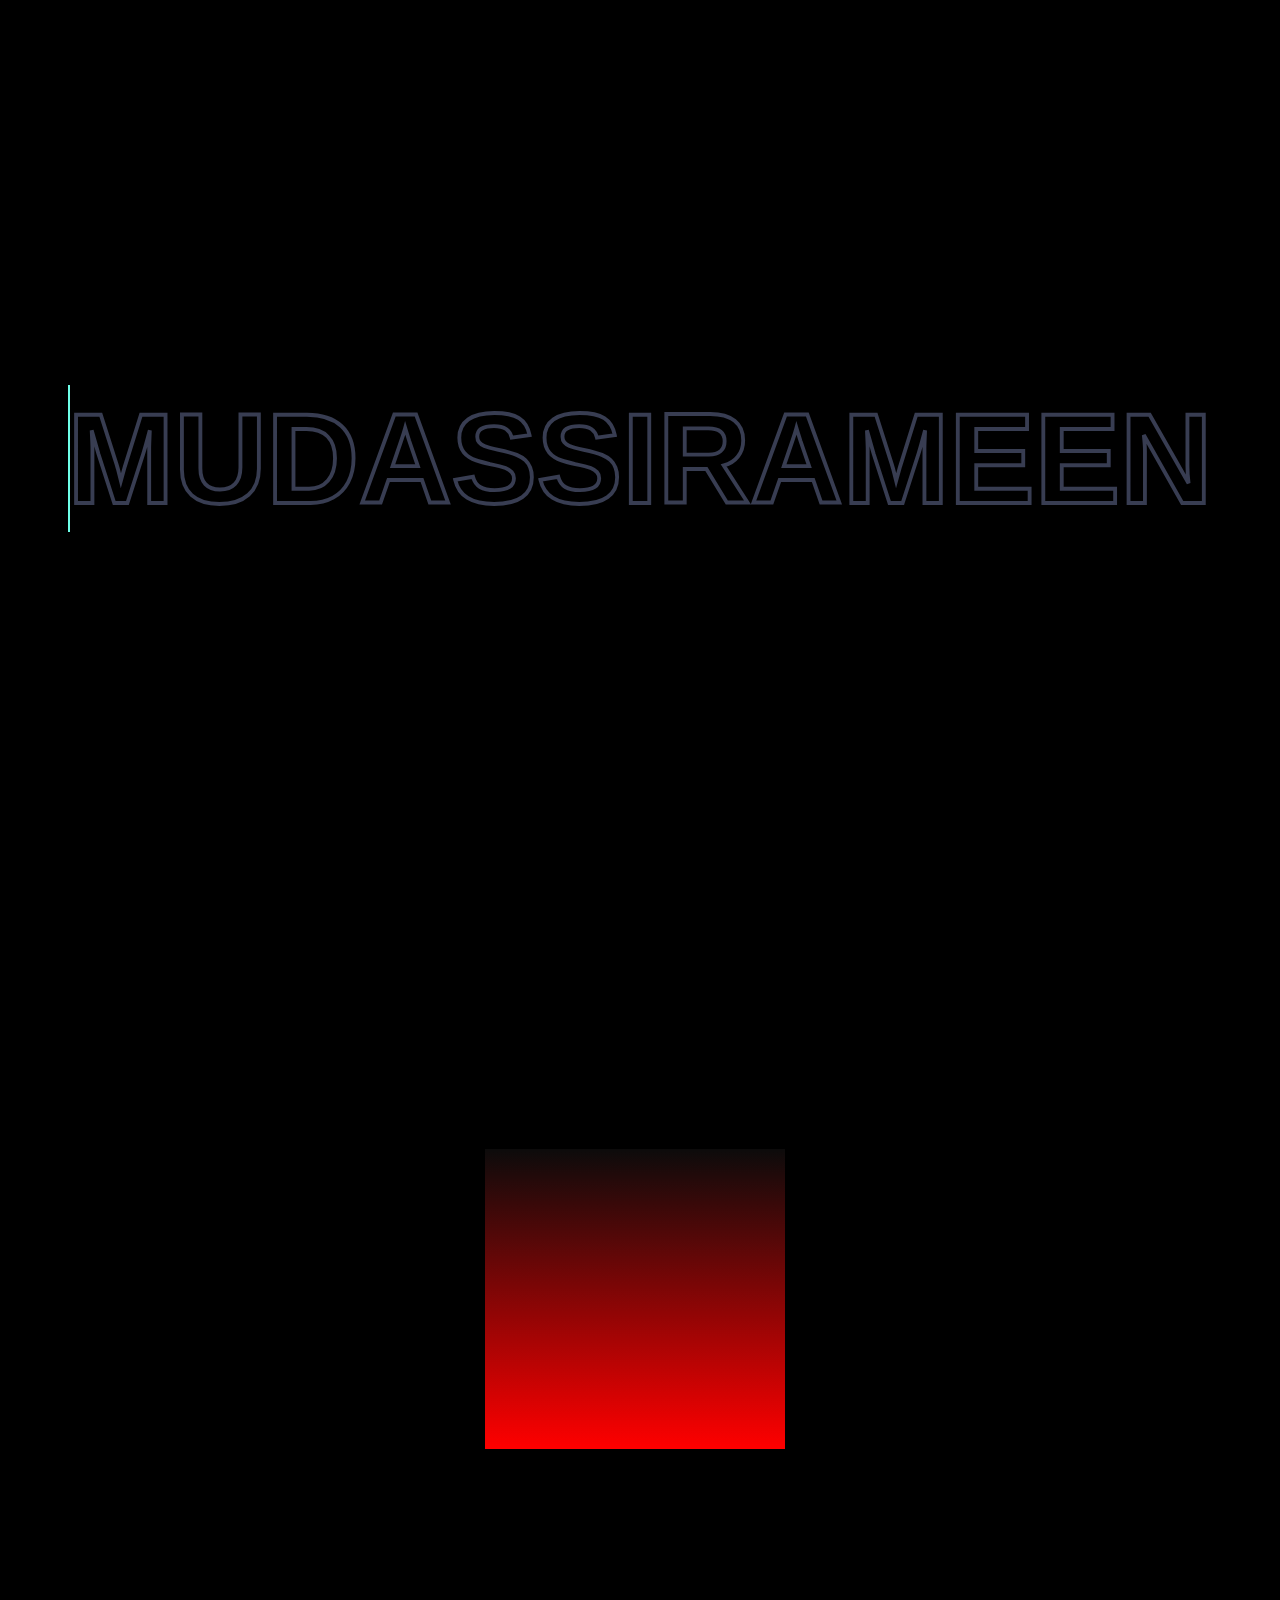
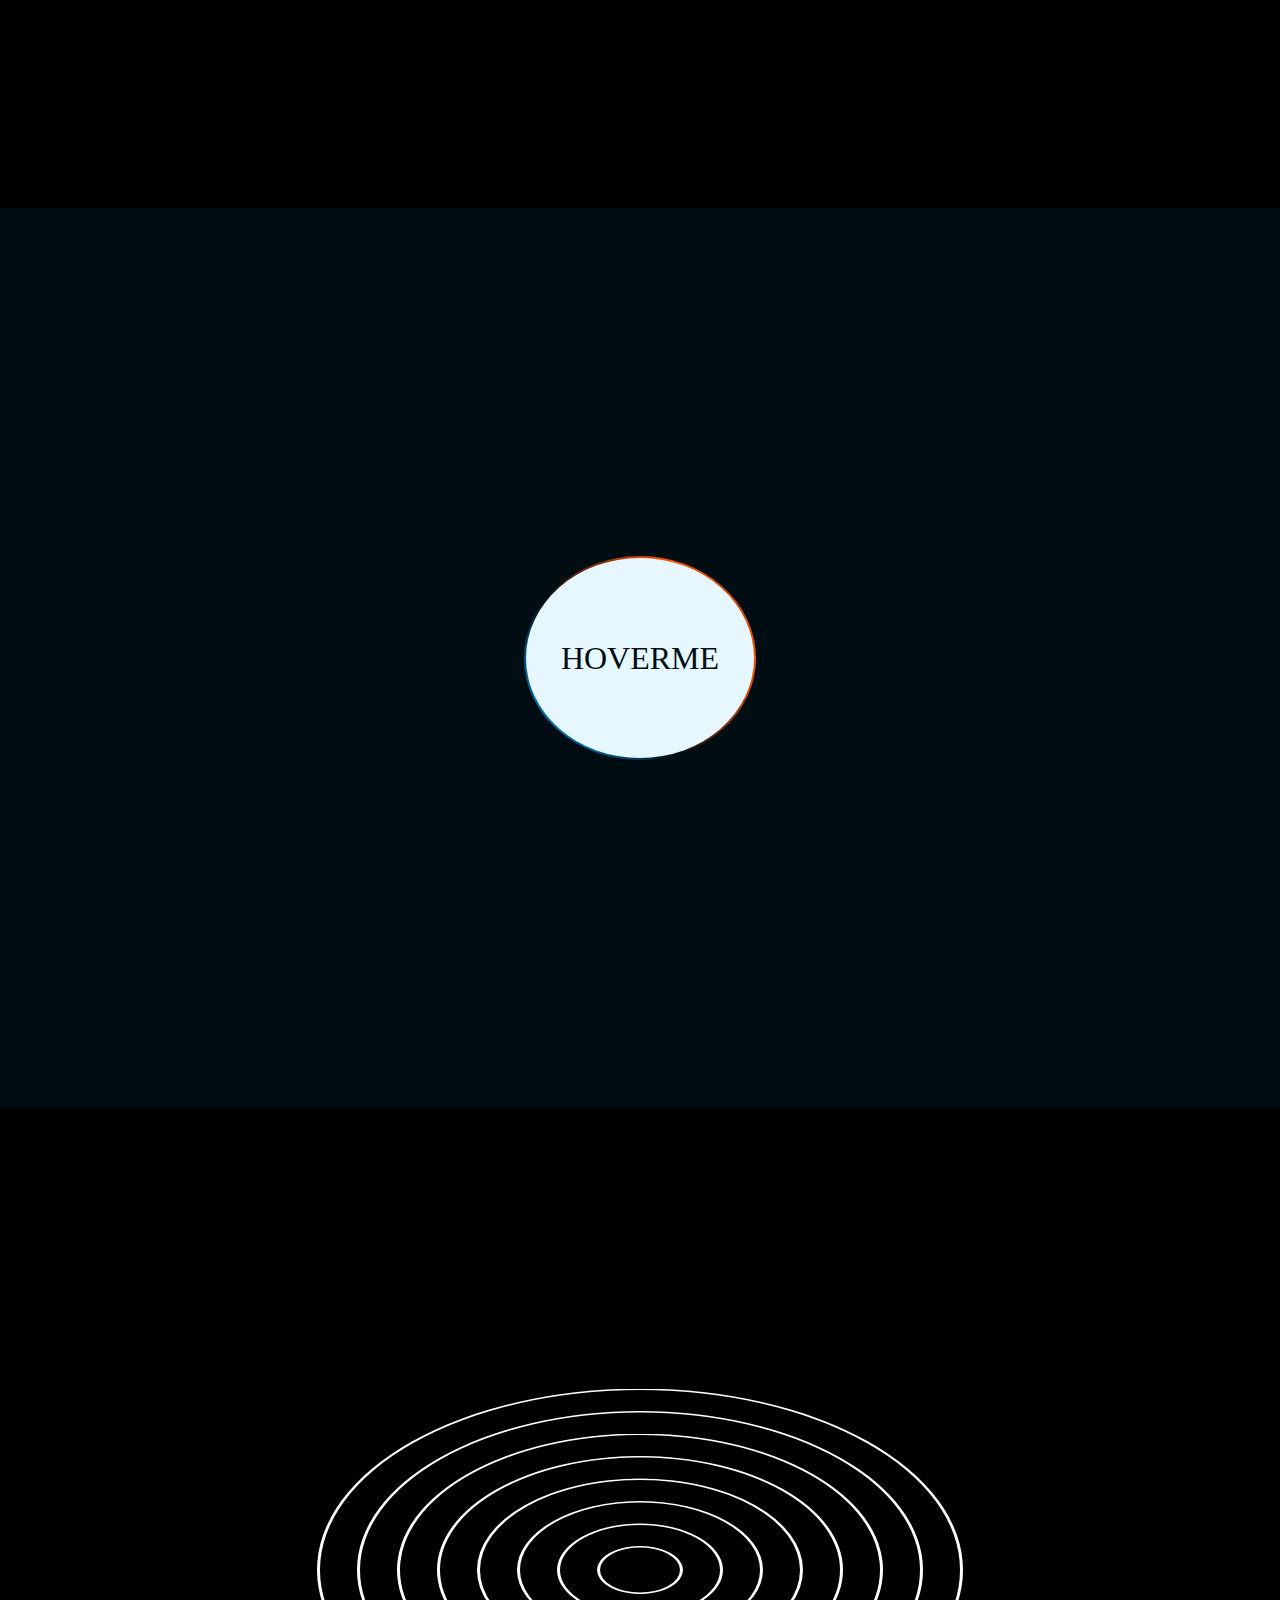
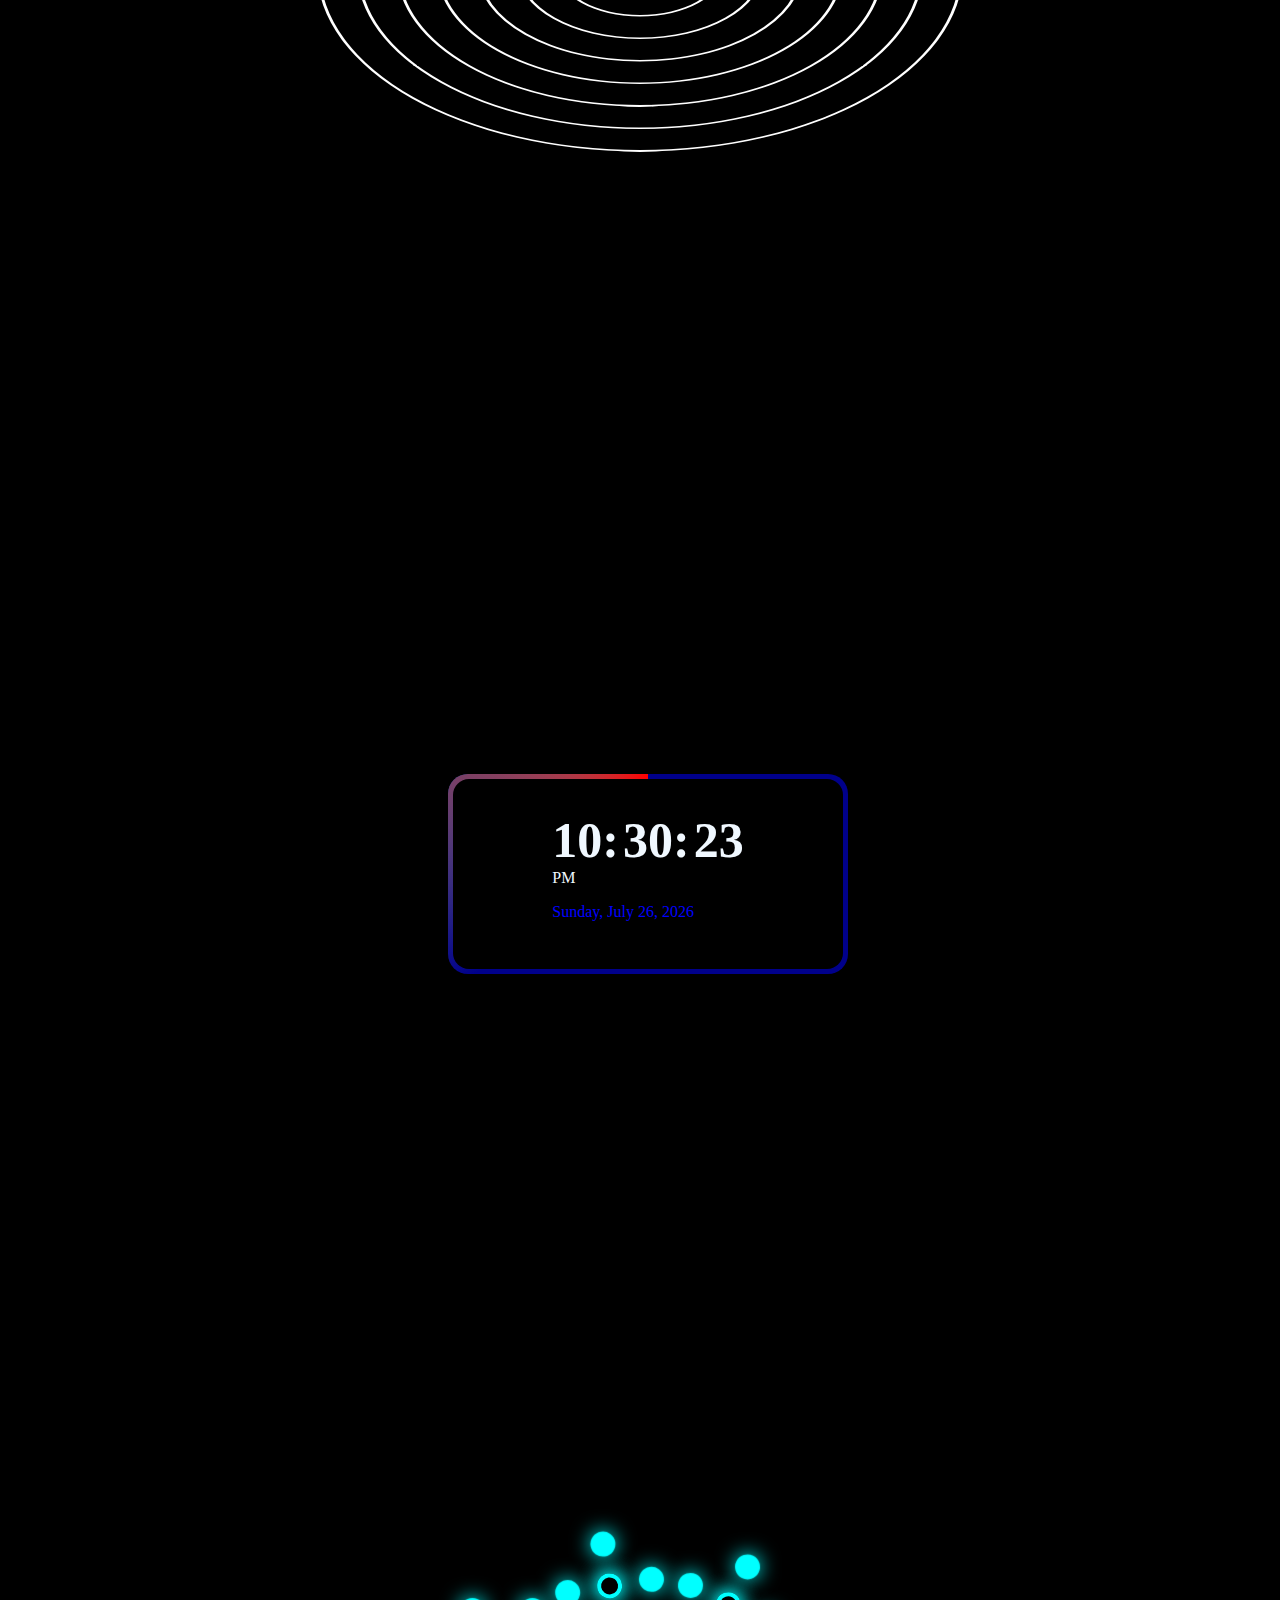
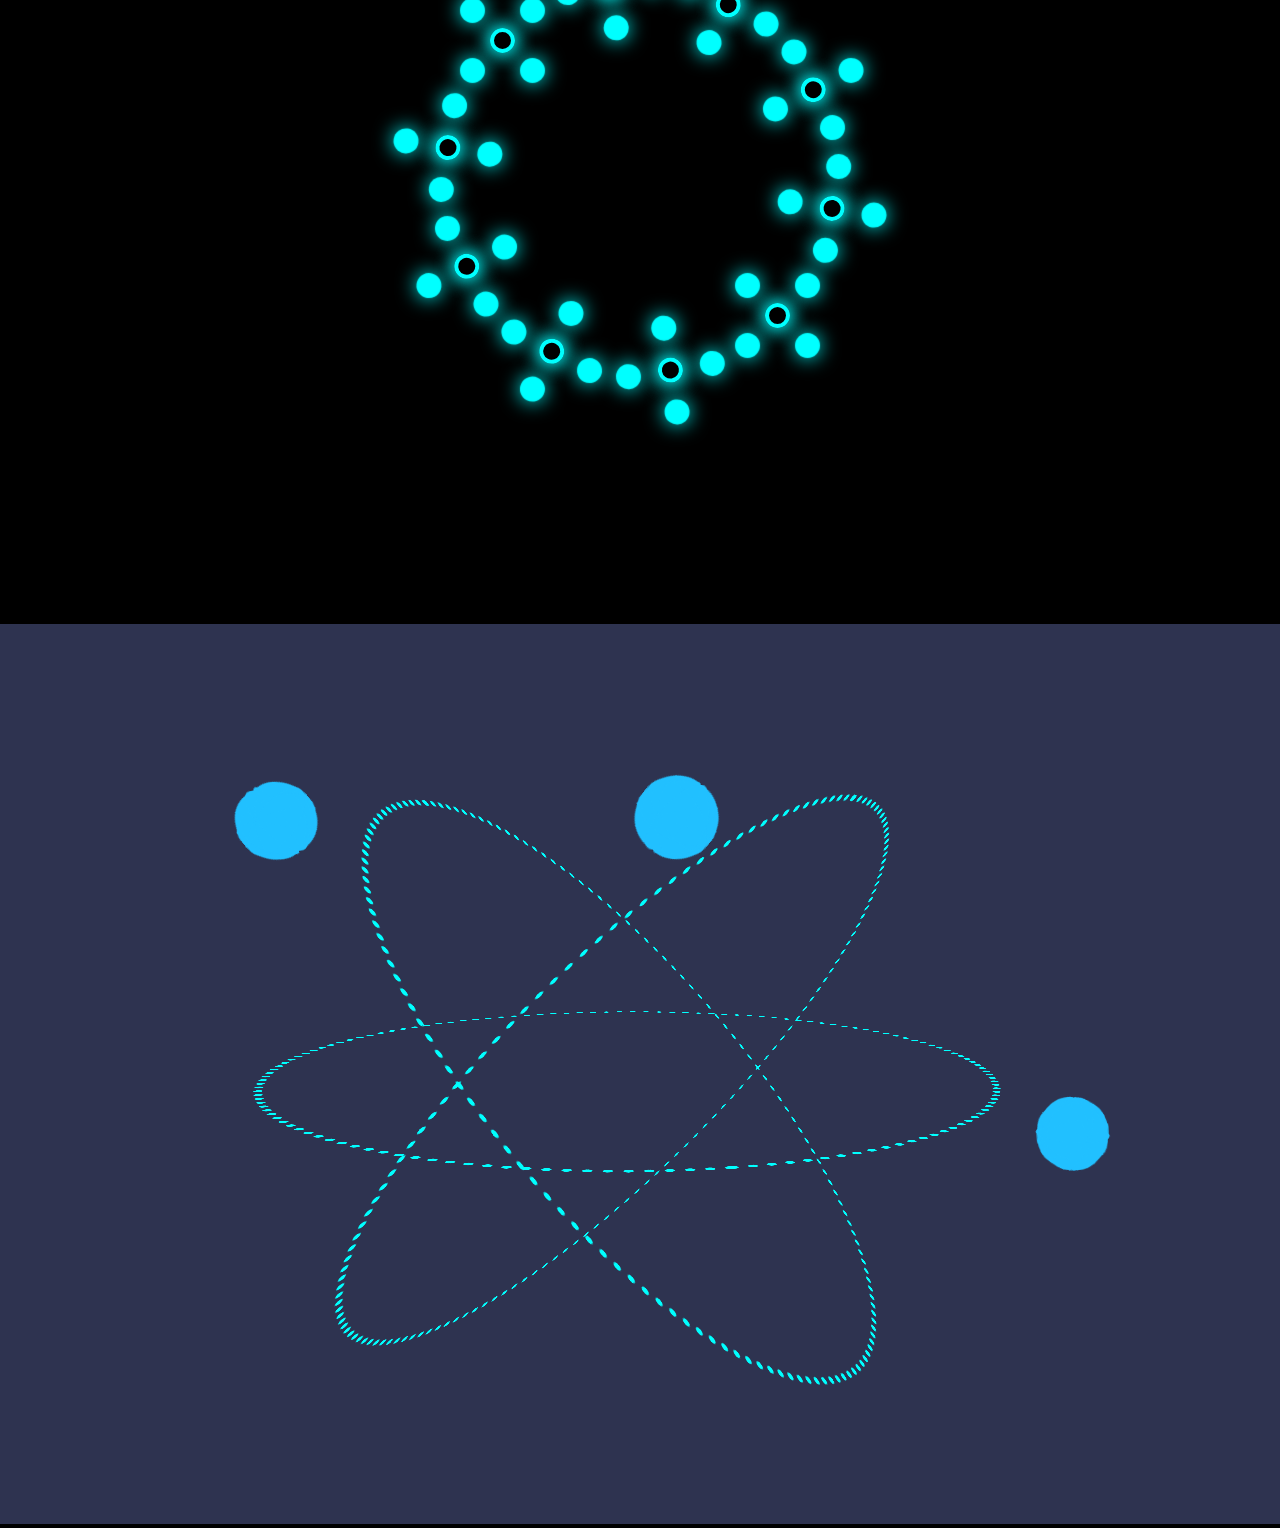
<file: index.html>
<!DOCTYPE html>
<html lang="en">
<head>
    <meta charset="UTF-8">
    <meta http-equiv="X-UA-Compatible" content="IE=edge">
    <meta name="viewport" content="width=device-width, initial-scale=1.0">
    <link rel="stylesheet" href="style.css">
    <title>All animation in one</title>
</head>
<body>
    <iframe src="1st/index.html" frameborder="0" width="100vw" height="100vh"></iframe>
    <iframe src="2nd/index.html" frameborder="0" width="100vw" height="100vh"></iframe>
    <iframe src="3rd/index.html" frameborder="0" width="100vw" height="100vh"></iframe>
    <iframe src="4th/index.html" frameborder="0" width="100vw" height="100vh"></iframe>
    <iframe src="5th/index.html" frameborder="0" width="100vw" height="100vh"></iframe>
    <iframe src="6th/index.html" frameborder="0" width="100vw" height="100vh"></iframe>
    <iframe src="7th/index.html" frameborder="0" width="100vw" height="100vh"></iframe>
</body>
</html>
</file>
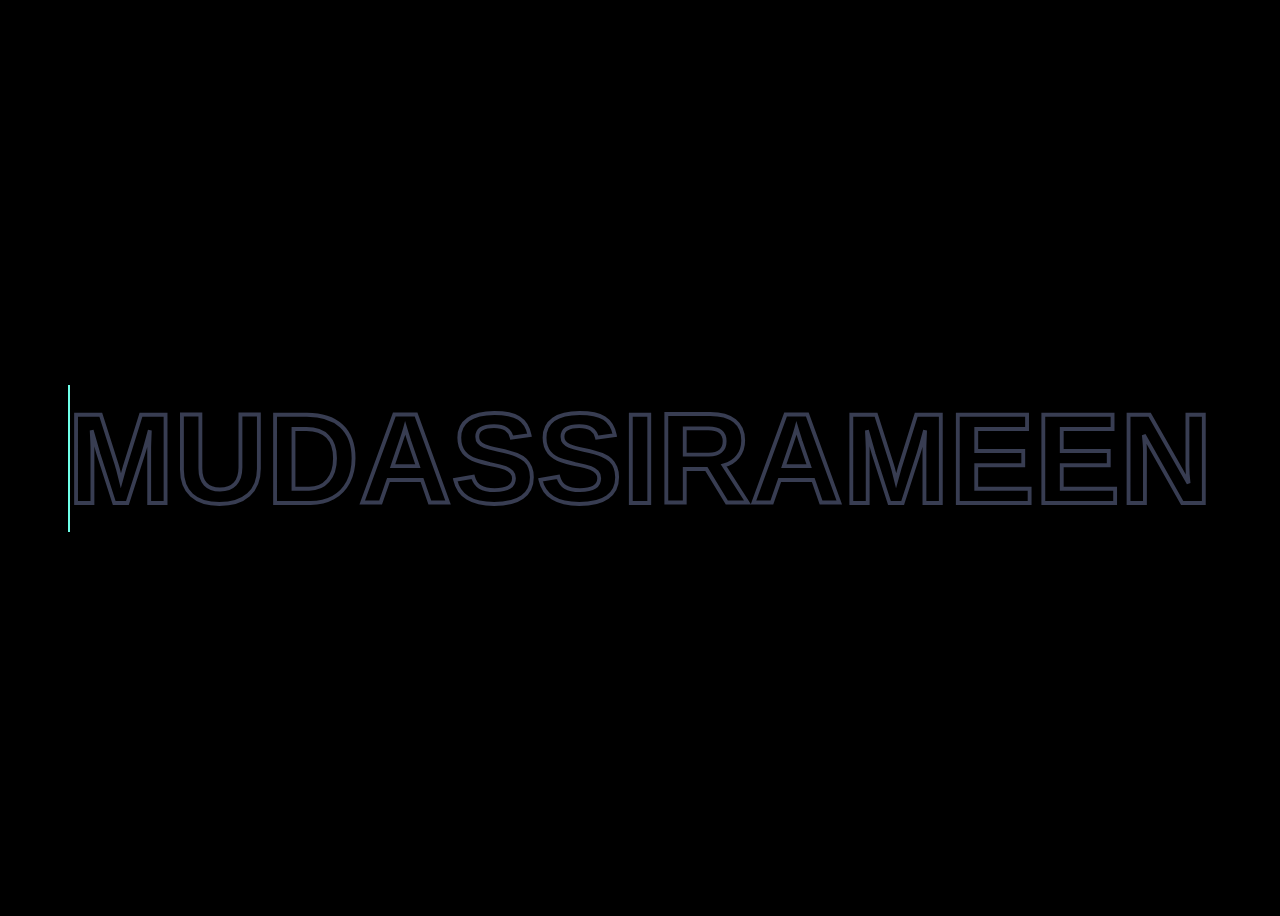
<file: 1st/index.html>
<!DOCTYPE html>
<html lang="en">

<head>
  <meta charset="UTF-8" />
  <meta http-equiv="X-UA-Compatible" content="IE=edge" />
  <meta name="viewport" content="width=device-width, initial-scale=1.0" />
  <link rel="stylesheet" href="style.css" />
  <title>1st Animation</title>
</head>

<body class="anim1">
  <div class="anim1">
  <h2 data-text="MudassirAmeen">MudassirAmeen</h2>
</div>
</body>

</html>
</file>
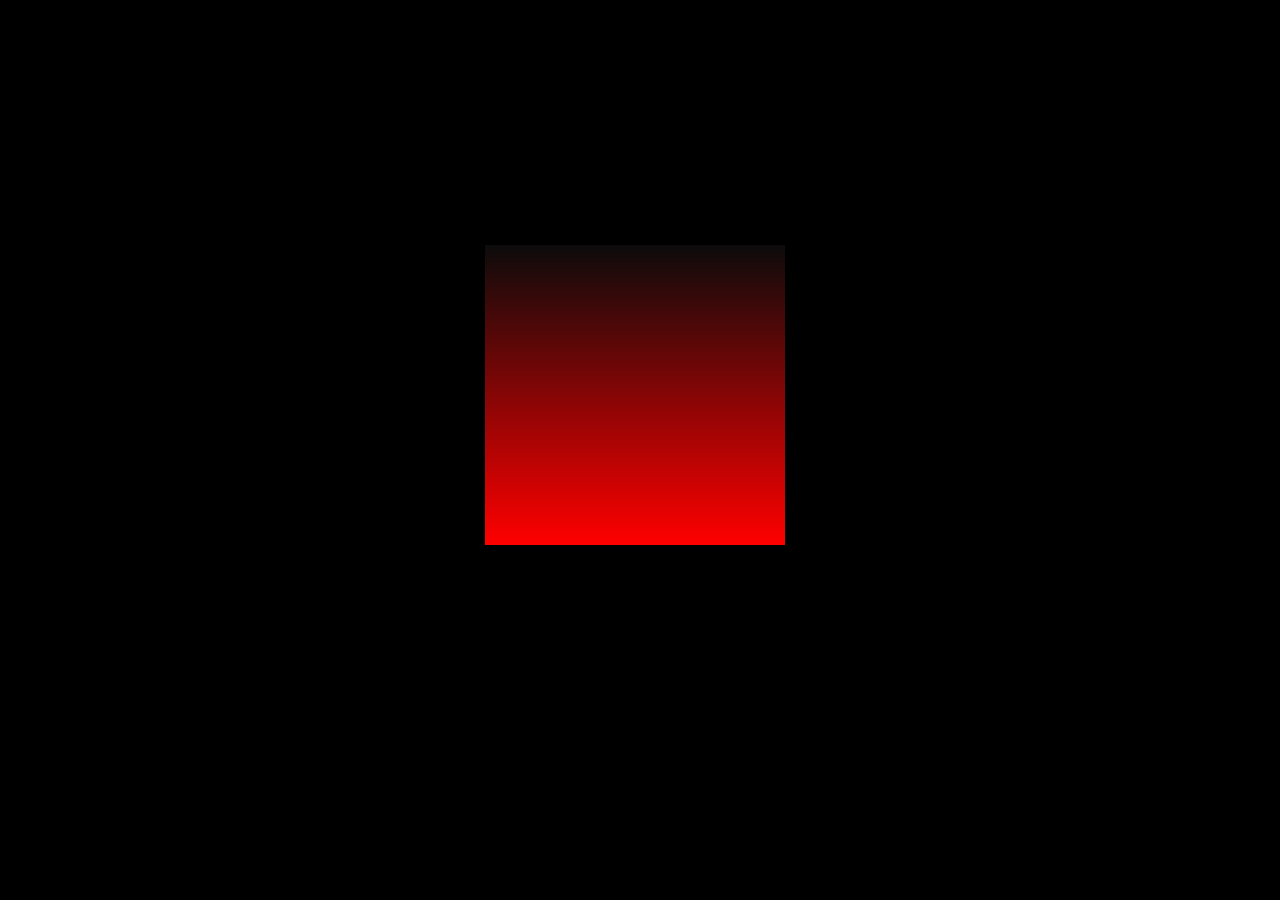
<file: 2nd/index.html>
<!DOCTYPE html>
<html lang="en">

<head>
    <meta charset="UTF-8">
    <meta http-equiv="X-UA-Compatible" content="IE=edge">
    <meta name="viewport" content="width=device-width, initial-scale=1.0">
    <link rel="stylesheet" href="style.css">
    <title>2nd Animation</title>
</head>

<body class="anim2">
    <div class="anim2">
    <div class="cube">
        <div class="top"></div>
        <div>
            <span style="--i:1;"></span>
            <span style="--i:2;"></span>
            <span style="--i:3;"></span>
            <span style="--i:4;"></span>
        </div>
    </div>
</div>
</body>

</html>
</file>
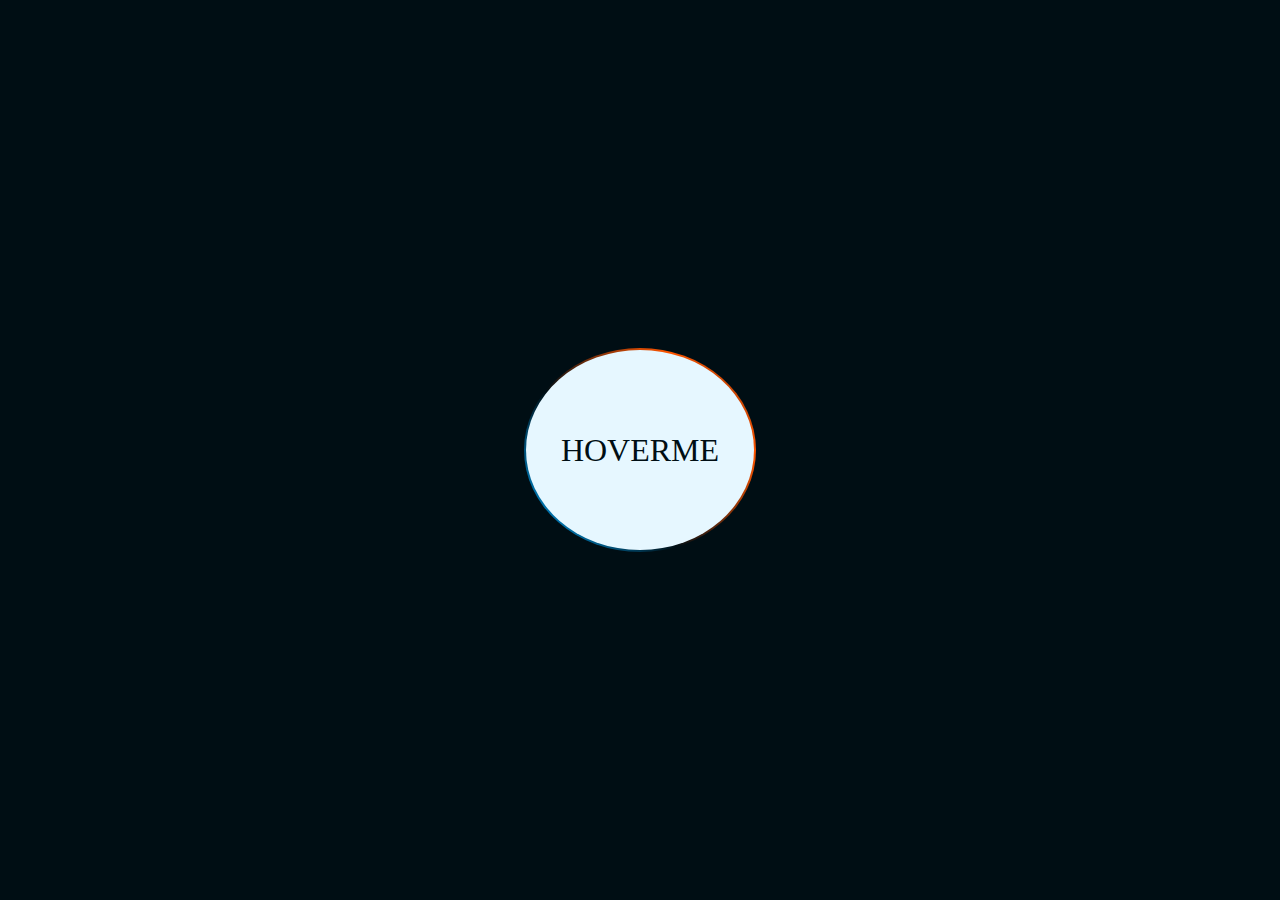
<file: 3rd/index.html>
<!DOCTYPE html>
<html lang="en">
<head>
    <meta charset="UTF-8">
    <meta http-equiv="X-UA-Compatible" content="IE=edge">
    <meta name="viewport" content="width=device-width, initial-scale=1.0">
    <link rel="stylesheet" href="style.css">
    <title>3rd Animation</title>
</head>
<body class="anim3">
    <div class="anim3">
        <div class="container">
            <a href="#" class="button">HOVERME</a>
        </div>
    </div>
</body>
</html>
</file>
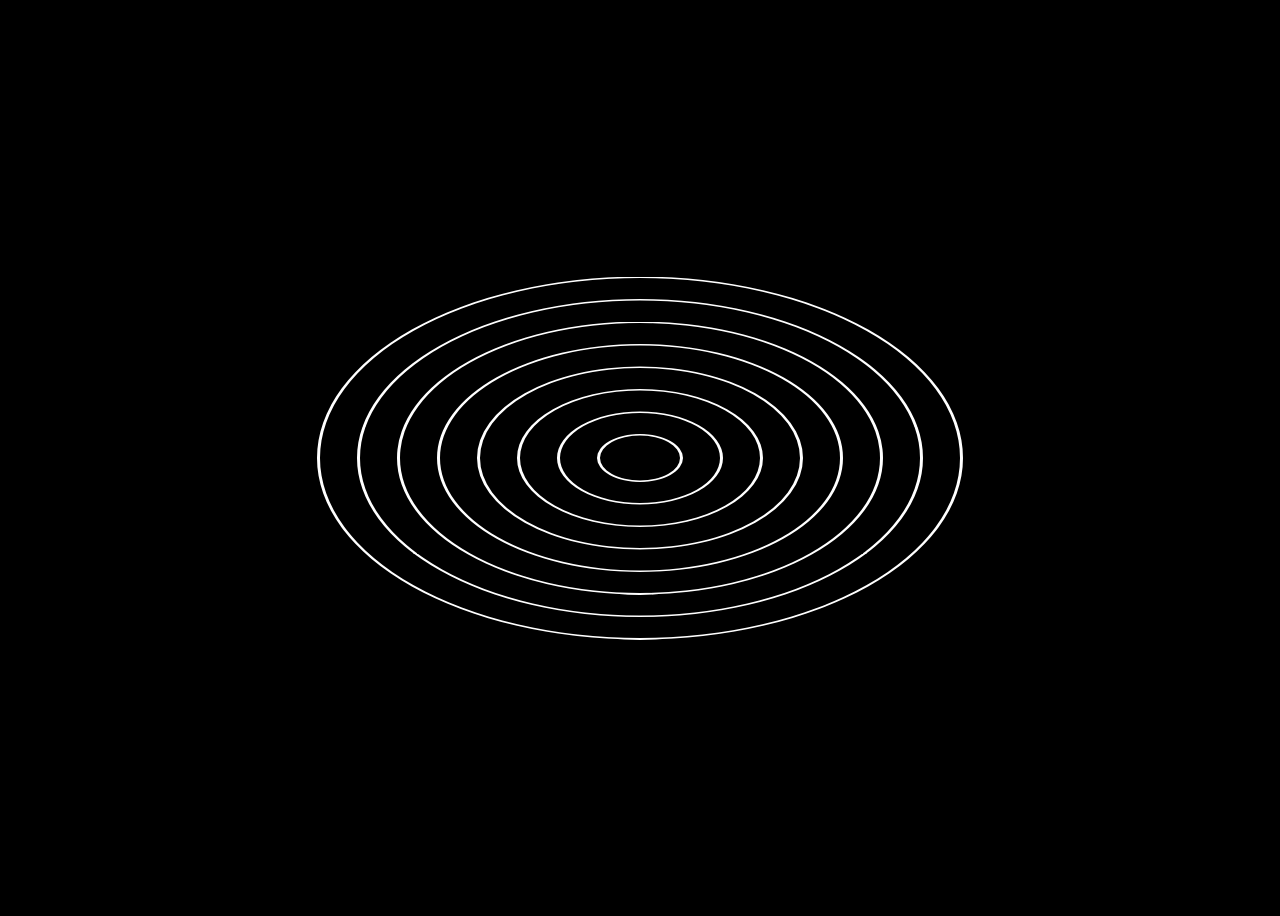
<file: 4th/index.html>
<!DOCTYPE html>
<html lang="en">
<head>
    <meta charset="UTF-8">
    <meta http-equiv="X-UA-Compatible" content="IE=edge">
    <meta name="viewport" content="width=device-width, initial-scale=1.0">
    <link rel="stylesheet" href="style.css">
    <title>4th Animation</title>
</head>
<body>
    <div class="container">
        <div></div>
        <div></div>
        <div></div>
        <div></div>
        <div></div>
        <div></div>
        <div></div>
        <div></div>
    </div>
</body>
</html>
</file>
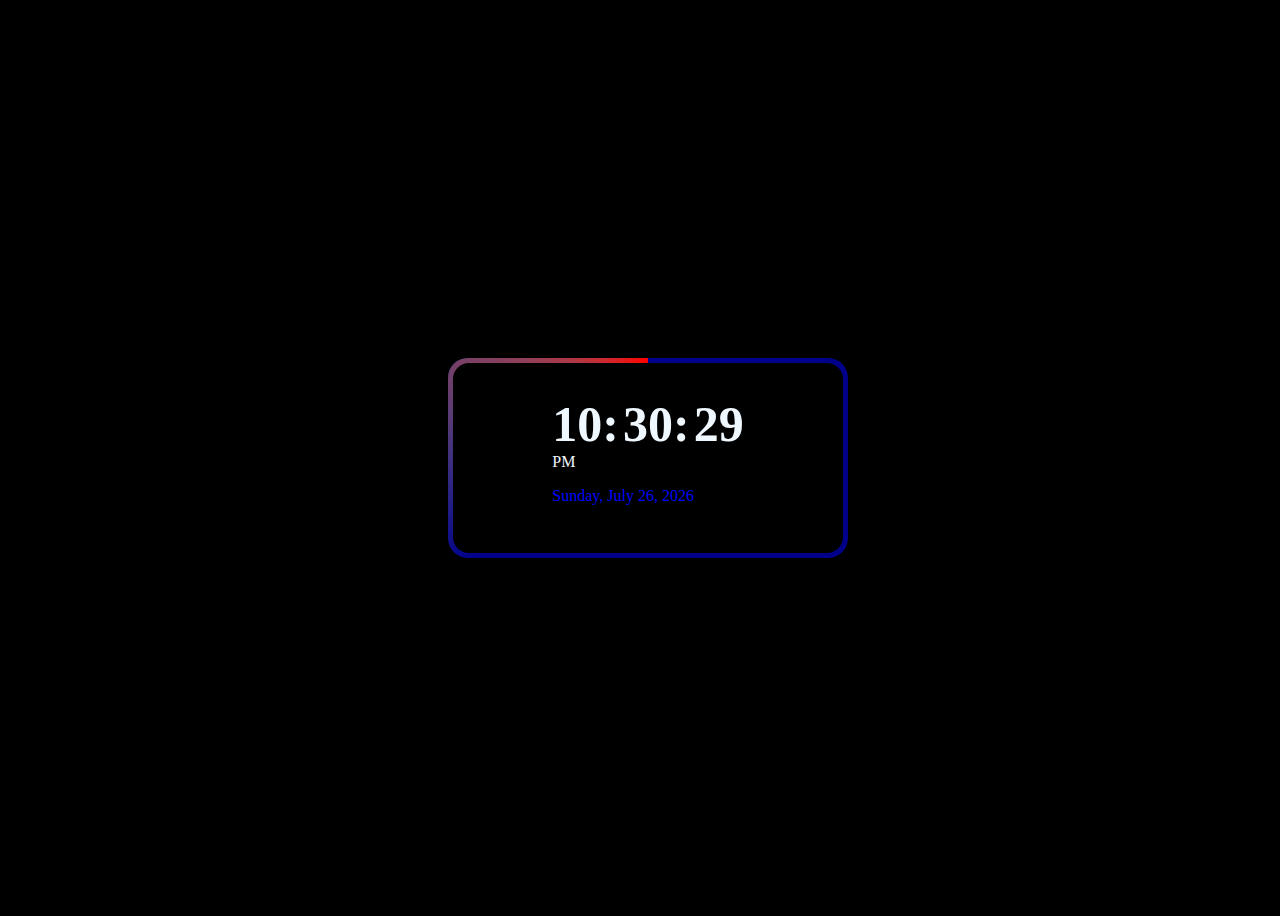
<file: 5th/index.html>
<!DOCTYPE html>
<html lang="en">
<head>
    <meta charset="UTF-8">
    <meta http-equiv="X-UA-Compatible" content="IE=edge">
    <meta name="viewport" content="width=device-width, initial-scale=1.0">
    <link rel="stylesheet" href="style.css">
    <title>5th Animation</title>
</head>
<body onload="updateClock(); setInterval(()=>{updateClock()}, 1000)">
    <div class="container">
        <span></span>
        <div class="clock" style="z-index: 100;color: aliceblue;">
        <h3 id="hours"></h3>
        <h3 id="minutes"></h3>
        <h3 id="seconds"></h3>
    
        <div id="dayStatus"></div>
        <div id="message" style="display: inline;"></div>
        <p id="currentDay" style="color: blue"></p></div>
    </div>
<script  src="index.js"></script>
</body>

</html>
</file>
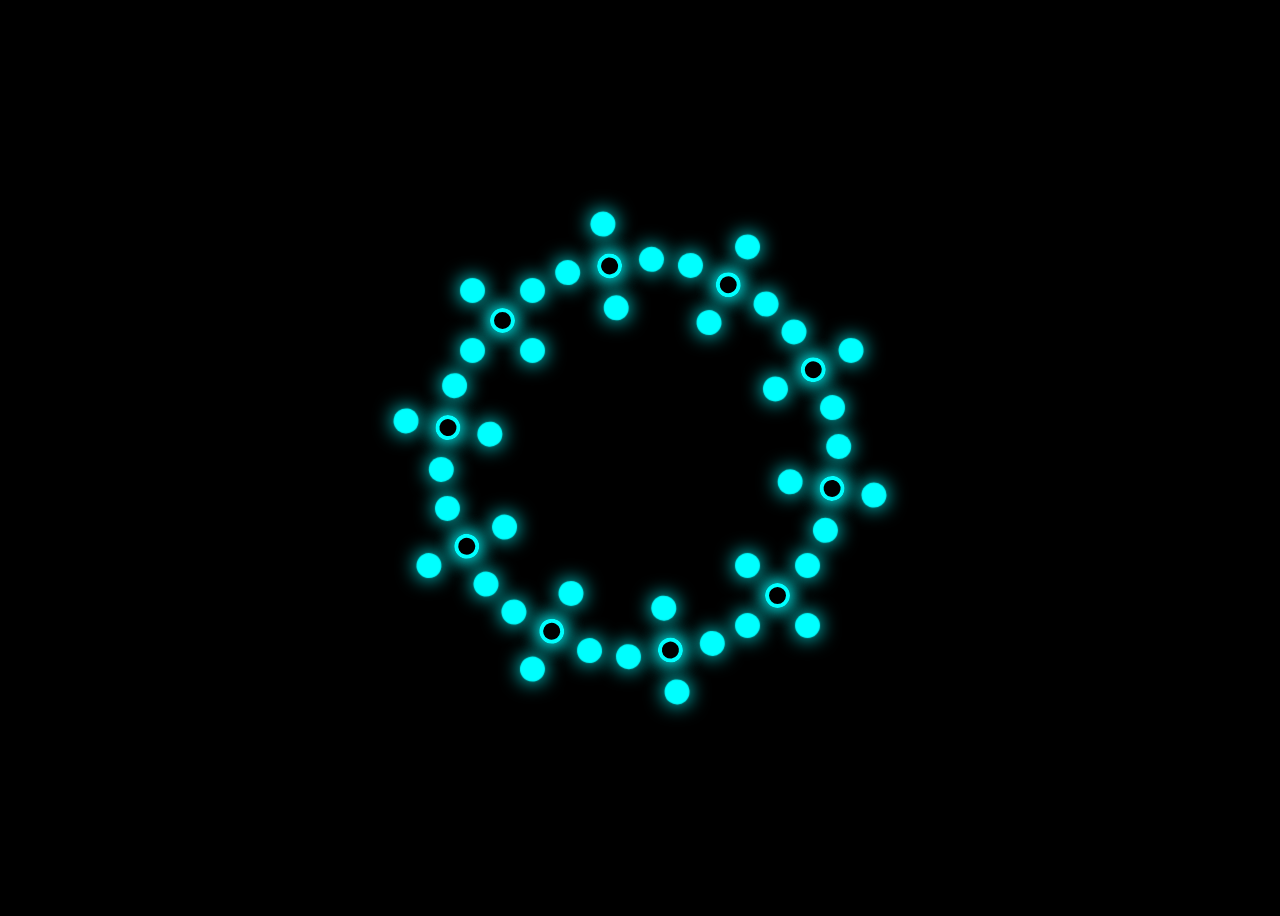
<file: 6th/index.html>
<!DOCTYPE html>
<html lang="en">
<head>
    <meta charset="UTF-8">
    <meta http-equiv="X-UA-Compatible" content="IE=edge">
    <meta name="viewport" content="width=device-width, initial-scale=1.0">
    <link rel="stylesheet" href="style.css">
    <title>My website</title>
</head>
<body>
    <div class="container">
        <span style="--i:1"></span>
        <span style="--i:2"></span>
        <span style="--i:3"></span>
        <span style="--i:4"></span>
        <span style="--i:5"></span>
        <span style="--i:6"></span>
        <span style="--i:7"></span>
        <span style="--i:8"></span>
        <span style="--i:9"></span>
        <span style="--i:10"></span>
    </div>
</body>
</html>
</file>
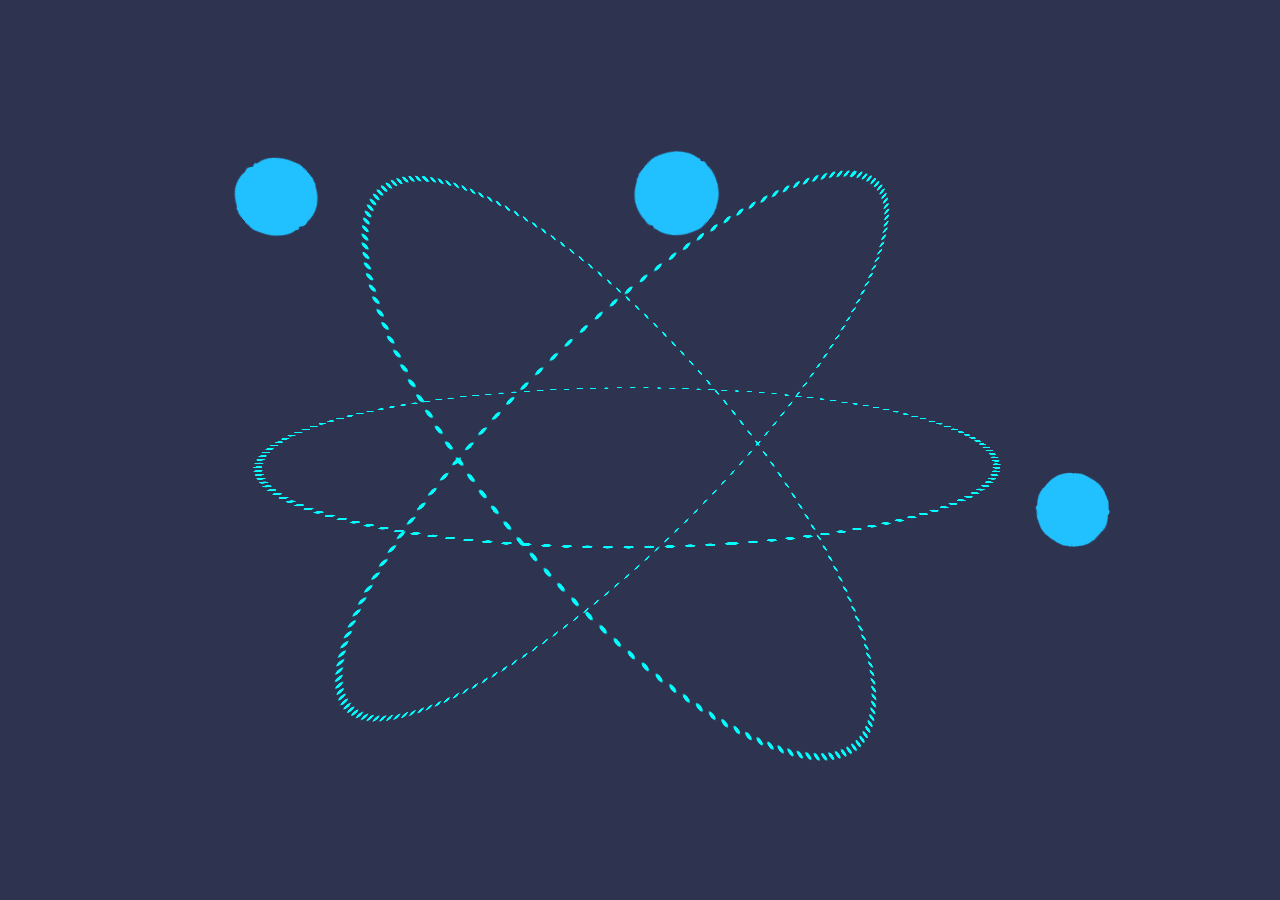
<file: 7th/index.html>
<!DOCTYPE html>
<html lang="en">

<head>
    <meta charset="UTF-8">
    <meta http-equiv="X-UA-Compatible" content="IE=edge">
    <meta name="viewport" content="width=device-width, initial-scale=1.0">
    <link rel="stylesheet" href="style.css">
    <title>Atom</title>
</head>

<body>
    <div class="wrapper">
        <div class="circle circle-1">
            <div class="container">
                <!-- X Axis -->
                <div class="internalBall border"></div>
                <div class="internalBall border"></div>
                <div class="internalBall border"></div>
                <div class="internalBall border"></div>
                <div class="internalBall border"></div>
                <!-- Y Axis -->
                <div class="internalBall border"></div>
                <div class="internalBall border"></div>
                <div class="internalBall border"></div>
                <div class="internalBall border"></div>
                <div class="internalBall border"></div>
                <!-- Z Axis -->
                <div class="internalBall"></div>
                <div class="internalBall"></div>
                <div class="internalBall"></div>
                <div class="internalBall"></div>
                <div class="internalBall"></div>
            </div>
        </div>
        <div class="circle circle-2">
            <div class="container">
                <!-- X Axis -->
                <div class="internalBall border"></div>
                <div class="internalBall border"></div>
                <div class="internalBall border"></div>
                <div class="internalBall border"></div>
                <div class="internalBall border"></div>
                <!-- Y Axis -->
                <div class="internalBall border"></div>
                <div class="internalBall border"></div>
                <div class="internalBall border"></div>
                <div class="internalBall border"></div>
                <div class="internalBall border"></div>
                <!-- Z Axis -->
                <div class="internalBall"></div>
                <div class="internalBall"></div>
                <div class="internalBall"></div>
                <div class="internalBall"></div>
                <div class="internalBall"></div>
            </div>
        </div>
        <div class="circle circle-3">
            <div class="container">
                <!-- X Axis -->
                <div class="internalBall border"></div>
                <div class="internalBall border"></div>
                <div class="internalBall border"></div>
                <div class="internalBall border"></div>
                <div class="internalBall border"></div>
                <!-- Y Axis -->
                <div class="internalBall border"></div>
                <div class="internalBall border"></div>
                <div class="internalBall border"></div>
                <div class="internalBall border"></div>
                <div class="internalBall border"></div>
                <!-- Z Axis -->
                <div class="internalBall"></div>
                <div class="internalBall"></div>
                <div class="internalBall"></div>
                <div class="internalBall"></div>
                <div class="internalBall"></div>
            </div>
        </div>
    </div>
</body>

</html>
</file>
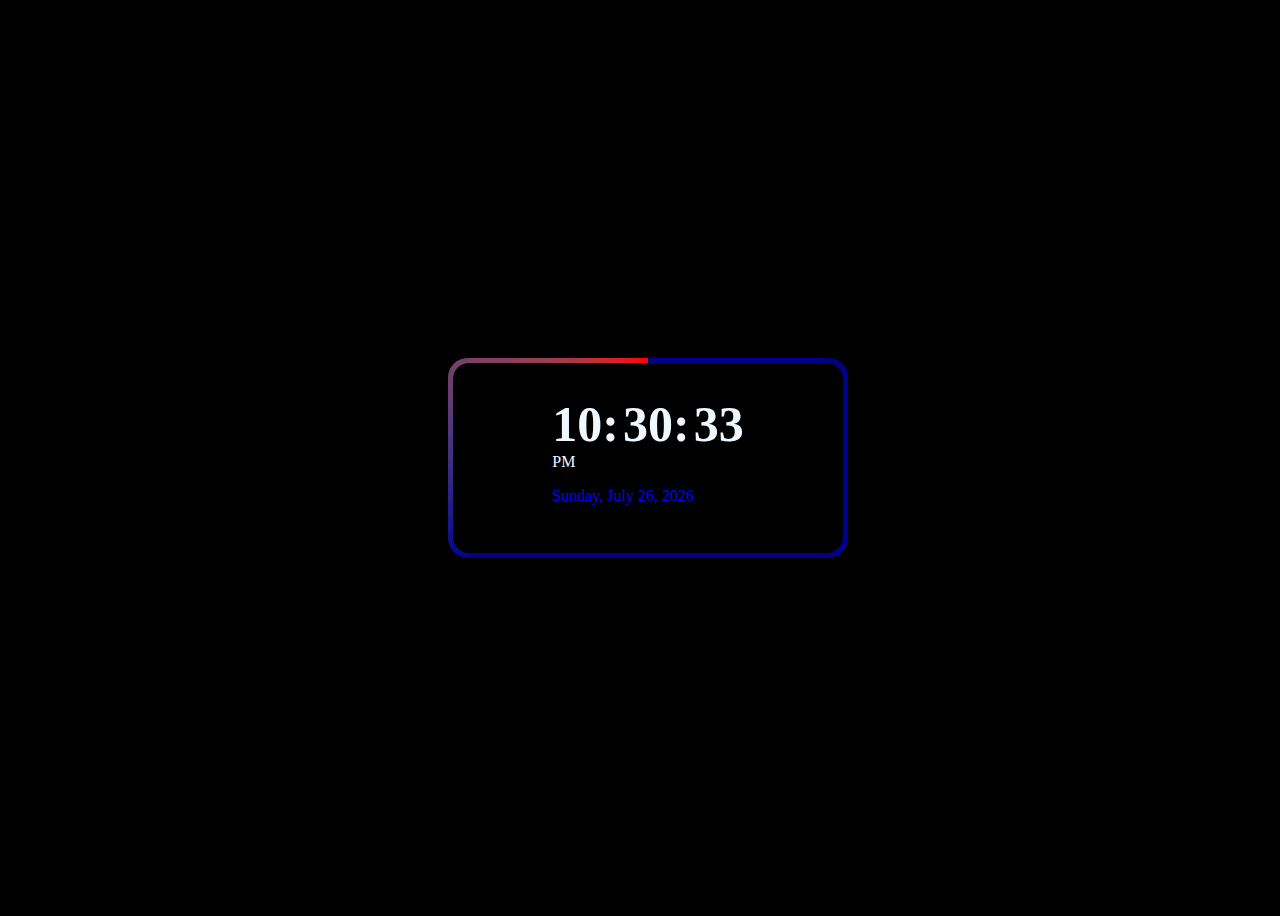
<file: 5th/new folder/index.html>
<!DOCTYPE html>
<html lang="en">

<head>
    <meta charset="UTF-8">
    <meta http-equiv="X-UA-Compatible" content="IE=edge">
    <meta name="viewport" content="width=device-width, initial-scale=1.0">
    <title>5th Animation</title>
    <style>
        body {
            background-color: black;
            height: 100vh;
            width: 100vw;
            display: flex;
            justify-content: center;
            align-items: center;
            overflow: hidden;
        }

        .container {
            position: relative;
            width: 400px;
            height: 200px;
            background-color: darkblue;
            border-radius: 20px;
            display: flex;
            justify-content: center;
            align-items: center;
            overflow: hidden;
        }

        .container::before {
            content: '';
            position: absolute;
            width: 650px;
            height: 650px;
            background-image: conic-gradient(transparent, transparent, transparent, cyan);
            animation: animate 1s linear infinite;
            -webkit-animation: animate 1s linear infinite;
        }

        .container::after {
            content: '';
            position: absolute;
            width: 650px;
            height: 650px;
            background-image: conic-gradient(transparent, transparent, transparent, red);
            animation: animate 1s linear infinite;
            -webkit-animation: animate 1s linear infinite;
            animation-delay: 500ms;
        }

        .clock {
            position: absolute;
        }

        .clock h3 {
            display: inline;
            font-size: 50px;
        }

        @keyframes animate {
            0% {
                transform: rotate(0deg);
                -webkit-transform: rotate(0deg);
                -moz-transform: rotate(0deg);
                -ms-transform: rotate(0deg);
                -o-transform: rotate(0deg);
            }

            100% {
                transform: rotate(360deg);
                -webkit-transform: rotate(360deg);
                -moz-transform: rotate(360deg);
                -ms-transform: rotate(360deg);
                -o-transform: rotate(360deg);
            }
        }

        .container span {
            position: absolute;
            inset: 5px;
            border-radius: 16px;
            -webkit-border-radius: 16px;
            -moz-border-radius: 16px;
            -ms-border-radius: 16px;
            -o-border-radius: 16px;
            background: black;
            z-index: 1;
        }
    </style>

</head>

<body onload="updateClock(); setInterval(()=>{updateClock()}, 1000)">
    <div class="container">
        <span></span>
        <div class="clock" style="z-index: 100;color: aliceblue;">
            <h3 id="hours"></h3>
            <h3 id="minutes"></h3>
            <h3 id="seconds"></h3>

            <div id="dayStatus"></div>
            <div id="message" style="display: inline;"></div>
            <p id="currentDay" style="color: blue"></p>
        </div>
    </div>
    <script>

        let hours = document.getElementById("hours");
        let minutes = document.getElementById("minutes");
        let seconds = document.getElementById("seconds");


        function updateClock() {
            let currentTime = new Date();
            let currenthour = currentTime.getHours();
            let currentMinute = currentTime.getMinutes();
            let currentseconds = currentTime.getSeconds();
            let currentDaystatus;
            let currentMonth = currentTime.toLocaleString("en-us", { month: "long" });
            let days = [
                "Sunday",
                "Monday",
                "Tuesday",
                "Wednesday",
                "Thursday",
                "Friday",
                "Saturday",
            ];
            let message = document.getElementById("message");

            if (currenthour >= 5 & currenthour <= 7) {
                message.innerHTML = "Good Morning!";
            } else if (currenthour == 12) {
                message.innerHTML = "Good Afternoon";
            } else if (currenthour >= 17 & currenthour <= 19) {
                message.innerHTML = "Good Evening!";
            } else if (currenthour >= 20 & currenthour <= 4) {
                message.innerHTML = "Good Night!";
            }
            let currentDayName = days[currentTime.getDay()];

            currentDaystatus = currenthour < 12 ? "AM" : "PM";
            currenthour = currenthour > 12 ? currenthour - 12 : currenthour;
            currenthour = currenthour == 0 ? 12 : currenthour;
            currenthour = currenthour < 10 ? "0" + currenthour : currenthour;
            currentMinute = currentMinute < 10 ? "0" + currentMinute : currentMinute;
            currentseconds = currentseconds < 10 ? "0" + currentseconds : currentseconds;

            // clock.innerHTML = currenthour + ":" + currentMinute + ":" + currentseconds;
            hours.innerHTML = currenthour + ":";
            minutes.innerHTML = currentMinute + ":";
            seconds.innerHTML = currentseconds;

            dayStatus.innerHTML = currentDaystatus;

            currentDay.innerHTML =
                currentDayName +
                ", " +
                currentMonth +
                " " +
                currentTime.getDate() +
                ", " +
                currentTime.getFullYear();
        }

    </script>
</body>

</html>
</file>
<file: style.css>
*{
    margin: 0;
    padding: 0;
}
body{
    min-height: 100vh;
    min-width: 100vw;
    background-color: black;
    overflow-x: hidden;
}
iframe{
    width: 100vw;
    height: 100vh;
    overflow-x: hidden;
}
</file>
<file: 1st/style.css>
body.anim1 {
  display: flex;
  align-items: center;
  justify-content: center;
  height: 100vh;
  background-color: black;
}
.anim1 h2 {
  position: relative;

  font-size: 10vw;
  font-family: sans-serif;
  -webkit-text-stroke: 0.3vw #383d52;
  text-transform: uppercase;
}
.anim1 h2::before {
  content: attr(data-text);
  position: absolute;
  top: 0;
  left: 0;
  width: 0%;
  height: 100%;
  color: red;
  -webkit-text-stroke: 0vw #03045e;
  border-right: 2px solid #6fffe9;
  overflow: hidden;
  animation: anim1 4s linear infinite;
  -webkit-animation: anim1 4s linear infinite;
}

@keyframes anim1 {
  0% {
    width: 0;
  }
  70% {
    width: 100%;
  }
}
</file>
<file: 2nd/style.css>
body.anim2  {
  width: 98vw;
  height: 97vh;
  background-color: black;
  display: flex;
  justify-content: center;
  align-items: center;
}
.anim2 .cube {
  position: relative;
  width: 300px;
  height: 300px;
  margin-top: -100px;
  transform-style: preserve-3d;
  animation: anim2 4s linear infinite;
  -webkit-animation: anim2 4s linear infinite;
}
@keyframes anim2 {
  0% {
    transform: rotateX(-30deg) rotateY(0deg);
    -webkit-transform: rotateX(-30deg) rotateY(0deg);
    -moz-transform: rotateX(-30deg) rotateY(0deg);
    -ms-transform: rotateX(-30deg) rotateY(0deg);
    -o-transform: rotateX(-30deg) rotateY(0deg);
  }
  100% {
    transform: rotateX(-30deg) rotateY(360deg);
    -webkit-transform: rotateX(-30deg) rotateY(360deg);
    -moz-transform: rotateX(-30deg) rotateY(360deg);
    -ms-transform: rotateX(-30deg) rotateY(360deg);
    -o-transform: rotateX(-30deg) rotateY(360deg);
  }
}
.anim2 .cube div {
  position: absolute;
  top: 0;
  left: 0;
  width: 100%;
  height: 100%;
  transform-style: preserve-3d;
}
.anim2 .cube div span {
  position: absolute;
  top: 0;
  left: 0;
  width: 100%;
  height: 100%;
  background: linear-gradient(rgb(12, 11, 11), red);
  transform: rotateY(calc(90deg * var(--i))) translateZ(150px);
  -webkit-transform: rotateY(calc(90deg * var(--i))) translateZ(150px);
  -moz-transform: rotateY(calc(90deg * var(--i))) translateZ(150px);
  -ms-transform: rotateY(calc(90deg * var(--i))) translateZ(150px);
  -o-transform: rotateY(calc(90deg * var(--i))) translateZ(150px);
  /* 300 / 2 =150 */
}
.anim2 .top {
  position: absolute;
  top: 0;
  left: 0;
  width: 300px;
  height: 300px;
  background-color: rgb(39, 31, 31);
  transform: rotateX(90deg) translateZ(150px);
  -webkit-transform: rotateX(90deg) translateZ(150px);
  -moz-transform: rotateX(90deg) translateZ(150px);
  -ms-transform: rotateX(90deg) translateZ(150px);
  -o-transform: rotateX(90deg) translateZ(150px);
}
.anim2 .top::before {
  content: "";
  position: absolute;
  top: 0;
  left: 0;
  width: 300px;
  height: 300px;
  background-color: red;
  transform: translateZ(-400px);
  -webkit-transform: translateZ(-400px);
  -moz-transform: translateZ(-400px);
  -ms-transform: translateZ(-400px);
  -o-transform: translateZ(-400px);
  filter: blur(20px);
  -webkit-filter: blur(20px);
  box-shadow: 0 0 120px rgba(255, 0, 0, 0.2), 0 0 200px rgba(255, 0, 0, 0.4),
    0 0 300px rgba(255, 0, 0, 0.6), 0 0 400px rgba(255, 0, 0, 0.8),
    0 0 500px rgba(255, 0, 0, 01);
}
</file>
<file: 3rd/style.css>
body.anim3 {
    background-color: #000E14;
    margin: 0;
}
.anim3 .container{
    display: flex;
    align-items: center;
    justify-content: center;
    height: 100vh;
}
.anim3 .button{
    position: relative;
    display: flex;
    align-items: center;
    justify-content: center;
    height: 200px;
    width: 100px;
    background: #E6f7FF;
    padding: 0 2em;
    color: #000E14;
    transition: 1s;
    font-size: 2rem;
    text-decoration: none;
    border-radius: 50%;
    -webkit-border-radius: 50%;
    -moz-border-radius: 50%;
    -ms-border-radius: 50%;
    -o-border-radius: 50%;
    -webkit-transition: 1s;
    -moz-transition: 1s;
    -ms-transition: 1s;
    -o-transition: 1s;
}
.anim3 .button::before{
    content: "";
    position: absolute;
    background: linear-gradient(50deg,        #00aaff,        #000e14,        #ff5500,        #000e14,        #00aaff,        #000e14,        #ff5500,        #000e14        );
    width: calc(100% + 4px);
    height: calc(100% + 4px);
    z-index: -1;
    top: -2px;
    left: -2px;
    background-size: 400%;
    border-radius: 50%;
    -webkit-border-radius: 50%;
    -moz-border-radius: 50%;
    -ms-border-radius: 50%;
    -o-border-radius: 50%;
    animation: anim3 40s linear infinite ;
    -webkit-animation: anim3 40s linear infinite ;
}
.anim3 .button:hover,
.anim3 .button:focus{
    background-color: #000E14;
    color: #66ccff;
}
.anim3 .button:hover::before,
.anim3 .button:focus::before{
    filter: blur(1.5rem);
    -webkit-filter: blur(1.5rem);
}
@keyframes anim3 {
    0%{
        background-position: 0 0;
    }
    50%{
        background-position: 400% 0;
    }
    100%{
        background-position: 0 0;
    }
}
</file>
<file: 4th/style.css>
body {
  background-color: black;
  display: flex;
  align-items: center;
  justify-content: center;
  height: 100vh;
}
.container {
  background-color: transparent;
  width: 800PX;
  height: 100%;
  display: flex;
  justify-content: center;
  align-items: center;
  position: relative;
  transform-style: preserve-3d;
}
.container div:nth-child(9){
  width: 10px;
  height: 600px;
  background-color: blue;
  position: relative;
  top: 80px;
z-index: -100;
}
.container div:not(:nth-child(9)){
  position: absolute;
  border-radius: 50%;
  border: 3px solid white;
  transform-style: preserve-3d;
  transform: rotateX(60deg) ;
  -webkit-transform: rotateX(60deg) ;
  -moz-transform: rotateX(60deg) ;
  -ms-transform: rotateX(60deg) ;
  -o-transform: rotateX(60deg) ;
  animation: animate 1s linear  infinite alternate ;
  -webkit-animation: animate 1s linear  infinite alternate ;
}

.container div:nth-child(8){
  width: 80%;
  height: 80%;
  animation-delay: 2.4s;
}
.container div:nth-child(7){
  width: 70%;
  height: 70%;
  animation-delay: 2.2s;
}
.container div:nth-child(6){
  width: 60%;
  height: 60%;
  animation-delay: 2s;
}
.container div:nth-child(5){
  width: 50%;
  height: 50%;
  animation-delay: 1.8s;
}
.container div:nth-child(4){
  width: 40%;
  animation-delay: 1.6s;
  height: 40%;
}
.container div:nth-child(3){
  width: 30%;
  animation-delay: 1.4s;
  height: 30%;
}
.container div:nth-child(2){
  width: 20%;
  animation-delay: 1.2s;
  height: 20%;
}
.container div:nth-child(1){
  width: 10%;
  animation-delay: 1s;
  height: 10%;
}
@keyframes animate {
  0%{
    transform: rotateX(70deg);
    -webkit-transform: rotateX(70deg);
    -moz-transform: rotateX(70deg);
    -ms-transform: rotateX(70deg);
    -o-transform: rotateX(70deg);
}
100%{
  transform: rotateX(70deg) translateY(600px);
  -webkit-transform: rotateX(70deg) translateY(600px);
  -moz-transform: rotateX(70deg) translateY(600px);
  -ms-transform: rotateX(70deg) translateY(600px);
  -o-transform: rotateX(70deg) translateY(600px);
}

}
</file>
<file: 5th/style.css>
body{
    background-color: black;
    height: 100vh;
    width: 100vw;
    display: flex;
    justify-content: center;
    align-items: center;
    overflow: hidden;
}

.container{
    position: relative;
    width: 400px;
    height: 200px;
    background-color: darkblue;
    border-radius: 20px;
    display: flex;
    justify-content: center;
    align-items: center;
    overflow: hidden;
}
.container::before{
    content: '';
    position: absolute;
    width: 650px;
    height: 650px;
    background-image: conic-gradient(transparent, transparent,transparent, cyan);
    animation: animate 1s linear infinite;
    -webkit-animation: animate 1s linear infinite;
}
.container::after{
    content: '';
    position: absolute;
    width: 650px;
    height: 650px;
    background-image: conic-gradient(transparent, transparent,transparent, red    );
    animation: animate 1s linear infinite;
    -webkit-animation: animate 1s linear infinite;
    animation-delay: 500ms;
}
.clock{
    position: absolute;
}
.clock h3{
    display: inline;
    font-size: 50px;
}
@keyframes animate {
    0%{
        transform: rotate(0deg);
        -webkit-transform: rotate(0deg);
        -moz-transform: rotate(0deg);
        -ms-transform: rotate(0deg);
        -o-transform: rotate(0deg);
}
100%{
    transform: rotate(360deg);
    -webkit-transform: rotate(360deg);
    -moz-transform: rotate(360deg);
    -ms-transform: rotate(360deg);
    -o-transform: rotate(360deg);
}
}
.container span{
    position: absolute;
    inset: 5px;
    border-radius: 16px;
    -webkit-border-radius: 16px;
    -moz-border-radius: 16px;
    -ms-border-radius: 16px;
    -o-border-radius: 16px;
    background: black;
    z-index: 1;
}
</file>
<file: 6th/style.css>
body {
  position: relative;
  min-height: 100vh;
  background-color: black;
  display: flex;
  align-items: center;
  justify-content: center;
  overflow: hidden;
}
.container {
  position: relative;
  width: 300px;
  height: 300px;
}
.container span {
  position: absolute;
  top: 0;
  left: 0;
  width: 100%;
  height: 100%;
  transform: rotate(calc(36deg * var(--i)));
  -webkit-transform: rotate(calc(36deg * var(--i)));
  -moz-transform: rotate(calc(36deg * var(--i)));
  -ms-transform: rotate(calc(36deg * var(--i)));
  -o-transform: rotate(calc(36deg * var(--i)));
}
.container span::before {
  content: "";
  position: absolute;
  top: 0;
  left: 0;
  width: 25px;
  height: 25px;
  border-radius: 50%;
  border: 4px solid cyan;
  -webkit-border-radius: 50%;
  -moz-border-radius: 50%;
  -ms-border-radius: 50%;
  -o-border-radius: 50%;
  box-sizing: border-box;
  box-shadow: 0 0 20px cyan, -30px 30px 1px cyan, 30px -30px 1px cyan,    -30px -30px 1px cyan, 30px 30px 1px cyan,    0 0 20px cyan, -30px 30px 20px cyan, 30px -30px 20px cyan,    -30px -30px 20px cyan, 30px 30px 20px cyan;
  animation: animate 4s linear infinite;
  -webkit-animation: animate 4s linear infinite;
  transform-origin: 20px;
  animation-delay: calc(-0.25s*var(--i));
  transition: 2s;
  -webkit-transition:;
  -moz-transition:;
  -ms-transition:;
  -o-transition:;
}
.container:hover span::before{
    box-shadow: 0 0 20px cyan, -200px 200px 1px cyan, 200px -200px 1px cyan,    -200px -200px 1px cyan, 200px 200px 1px cyan,    0 0 20px cyan, -200px 200px 20px cyan, 200px -200px 20px cyan,    -200px -200px 20px cyan, 200px 200px 20px cyan;
    transform-origin: 100px;
} 
@keyframes animate {
    0%{
        transform: rotate(0deg);
        filter: hue-rotate(0deg);
        -webkit-filter: hue-rotate(0deg);
        -webkit-transform: rotate(0deg);
        -moz-transform: rotate(0deg);
        -ms-transform: rotate(0deg);
        -o-transform: rotate(0deg);
}
100%{
    transform: rotate(360deg);
    filter: hue-rotate(360deg);
    -webkit-filter: hue-rotate(360deg);
    -webkit-transform: rotate(360deg);
    -moz-transform: rotate(360deg);
    -ms-transform: rotate(360deg);
    -o-transform: rotate(360deg);
}   
}
</file>
<file: 7th/style.css>
* {
    margin: 0;
    padding: 0;
    box-sizing: border-box;
}

body {
    width: 100%;
    height: 100%;
    background-color: rgba(46, 51, 80, 1);
    display: grid;
    place-items: center;
    overflow: hidden;
}

.wrapper {
    width: 60rem;
    height: 100vh;
    aspect-ratio: 1;
    display: grid;
    place-items: center;
    perspective: 100rem;
    perspective-origin: 75% 27%;
}

.circle {
    position: absolute;
    width: 45rem;
    aspect-ratio: 1;
    border: 0.5rem dotted #0fff;
    border-radius: 50%;
    transform-style: preserve-3d;
}

.circle-1 {
    transform: rotateY(80deg) rotateX(40deg);
    animation: circle1 2s infinite linear;
}

@keyframes circle1 {
    0% {
        transform: rotateY(80deg) rotateX(40deg);
    }

    100% {
        transform: rotateY(80deg) rotateX(40deg) rotate(360deg);
    }
}

.circle-2 {
    transform: rotateY(70deg) rotateX(-40deg);
    animation: circle2 2s infinite linear;
}

@keyframes circle2 {
    0% {
        transform: rotateY(70deg) rotateX(-40deg);
    }

    100% {
        transform: rotateY(70deg) rotateX(-40deg) rotate(-360deg);
    }
}

.circle-3 {
    transform: rotateY(200deg) rotateX(95deg);
    animation: circle3 2s infinite linear;
}

@keyframes circle3 {
    0% {
        transform: rotateY(200deg) rotateX(95deg);
    }

    100% {
        transform: rotateY(200deg) rotateX(95deg) rotate(360deg);
    }
}

.container {
    position: relative;
    width: 4rem;
    height: 4rem;
    transform-style: preserve-3d;
    animation-name: animateSphere;
    animation-duration: 30s;
    animation-iteration-count: infinite;
    animation-timing-function: linear;
}

.internalBall {
    position: absolute;
    width: 100%;
    height: 100%;
    border-radius: 50%;
    background: rgb(33, 192, 255);
}

/* X Axis */
.internalBall:nth-child(1) {
    transform: rotate3d(1, 0, 0, 0deg);
}

.internalBall:nth-child(2) {
    transform: rotate3d(1, 0, 0, 36deg);
}

.internalBall:nth-child(3) {
    transform: rotate3d(1, 0, 0, 72deg);
}

.internalBall:nth-child(4) {
    transform: rotate3d(1, 0, 0, 108deg);
}

.internalBall:nth-child(5) {
    transform: rotate3d(1, 0, 0, 144deg);
}

/* Y Axis */
.internalBall:nth-child(6) {
    transform: rotate3d(0, 1, 0, 0deg);
}

.internalBall:nth-child(7) {
    transform: rotate3d(0, 1, 0, 36deg);
}

.internalBall:nth-child(8) {
    transform: rotate3d(0, 1, 0, 72deg);
}

.internalBall:nth-child(9) {
    transform: rotate3d(0, 1, 0, 108deg);
}

.internalBall:nth-child(10) {
    transform: rotate3d(0, 1, 0, 144deg);
}

/* Z Axis */
.internalBall:nth-child(11) {
    transform: rotate3d(0, 1, 0, 90deg) rotate3d(1, 0, 0, 0deg);
}

.internalBall:nth-child(12) {
    transform: rotate3d(0, 1, 0, 90deg) rotate3d(1, 0, 0, 36deg);
}

.internalBall:nth-child(13) {
    transform: rotate3d(0, 1, 0, 90deg) rotate3d(1, 0, 0, 72deg);
}

.internalBall:nth-child(14) {
    transform: rotate3d(0, 1, 0, 90deg) rotate3d(1, 0, 0, 108deg);
}

.internalBall:nth-child(15) {
    transform: rotate3d(0, 1, 0, 90deg) rotate3d(1, 0, 0, 144deg);
}
</file>
